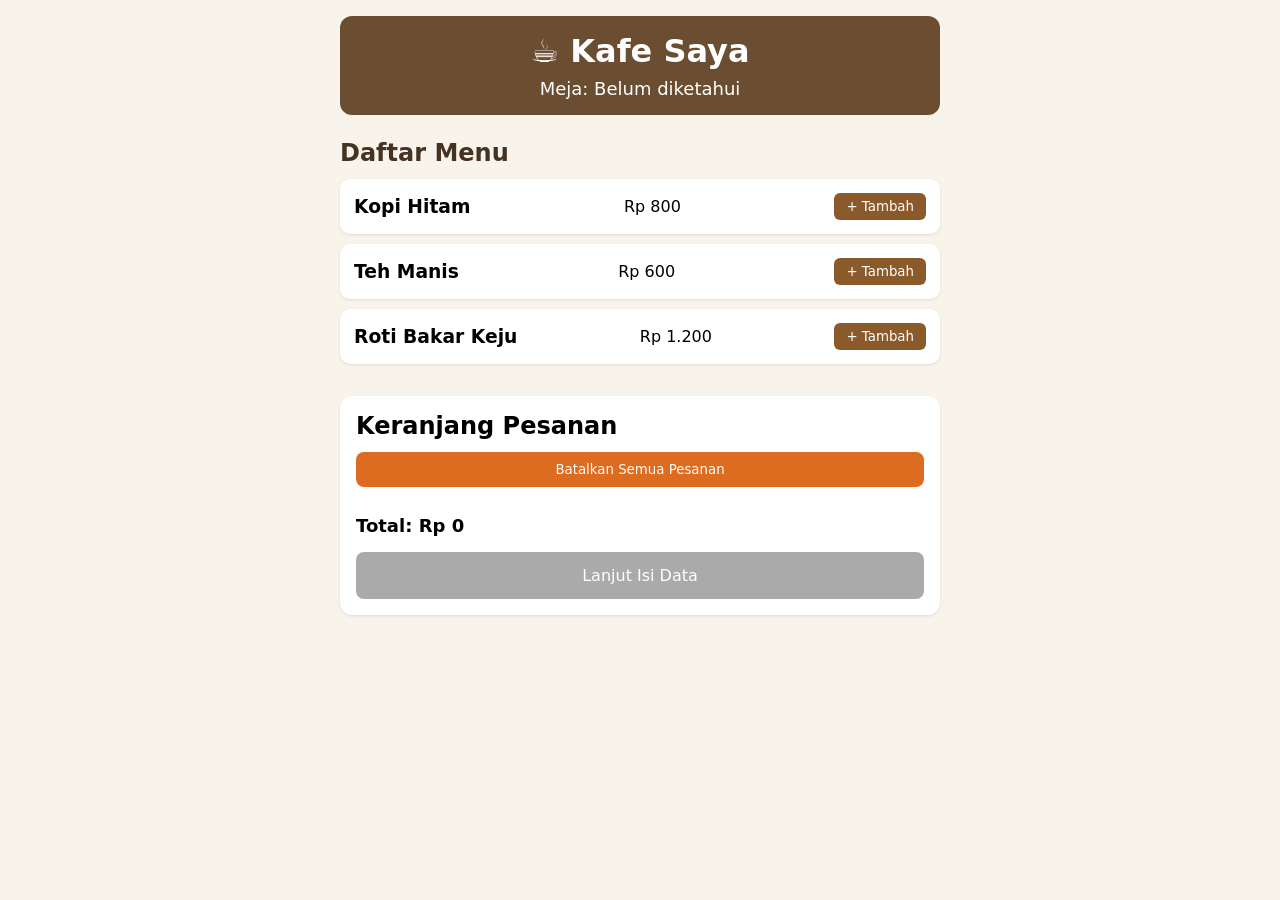
<file: index.html>
<!DOCTYPE html>
<html lang="id">
<head>
  <meta charset="UTF-8">
  <meta name="viewport" content="width=device-width, initial-scale=1.0">
  <title>Menu Kafe Saya</title>
  <link rel="stylesheet" href="style.css">
</head>
<body>
  <div class="container">
    <header class="header-kafe">
      <h1>☕ Kafe Saya</h1>
      <p class="nomor-meja">Meja: —</p>
    </header>

    <section class="bagian-menu">
      <h2>Daftar Menu</h2>
      <div class="daftar-item">
        <div class="item" data-nama="Kopi Hitam" data-harga="800">
          <h3>Kopi Hitam</h3>
          <p>Rp 800</p>
          <button class="btn-tambah">+ Tambah</button>
        </div>
        <div class="item" data-nama="Teh Manis" data-harga="600">
          <h3>Teh Manis</h3>
          <p>Rp 600</p>
          <button class="btn-tambah">+ Tambah</button>
        </div>
        <div class="item" data-nama="Roti Bakar Keju" data-harga="1200">
          <h3>Roti Bakar Keju</h3>
          <p>Rp 1.200</p>
          <button class="btn-tambah">+ Tambah</button>
        </div>
      </div>
    </section>

    <section class="bagian-keranjang">
      <h2>Keranjang Pesanan</h2>
      <div id="isiKeranjang"></div>
      <button id="btnKosong" class="btn-kosong">Batalkan Semua Pesanan</button>
      <div class="total">
        <strong>Total: <span id="totalHarga">Rp 0</span></strong>
      </div>
      <button id="btnLanjut" class="btn-lanjut" disabled>Lanjut Isi Data</button>
    </section>
  </div>

  <script src="script.js"></script>
</body>
</html>
</file>
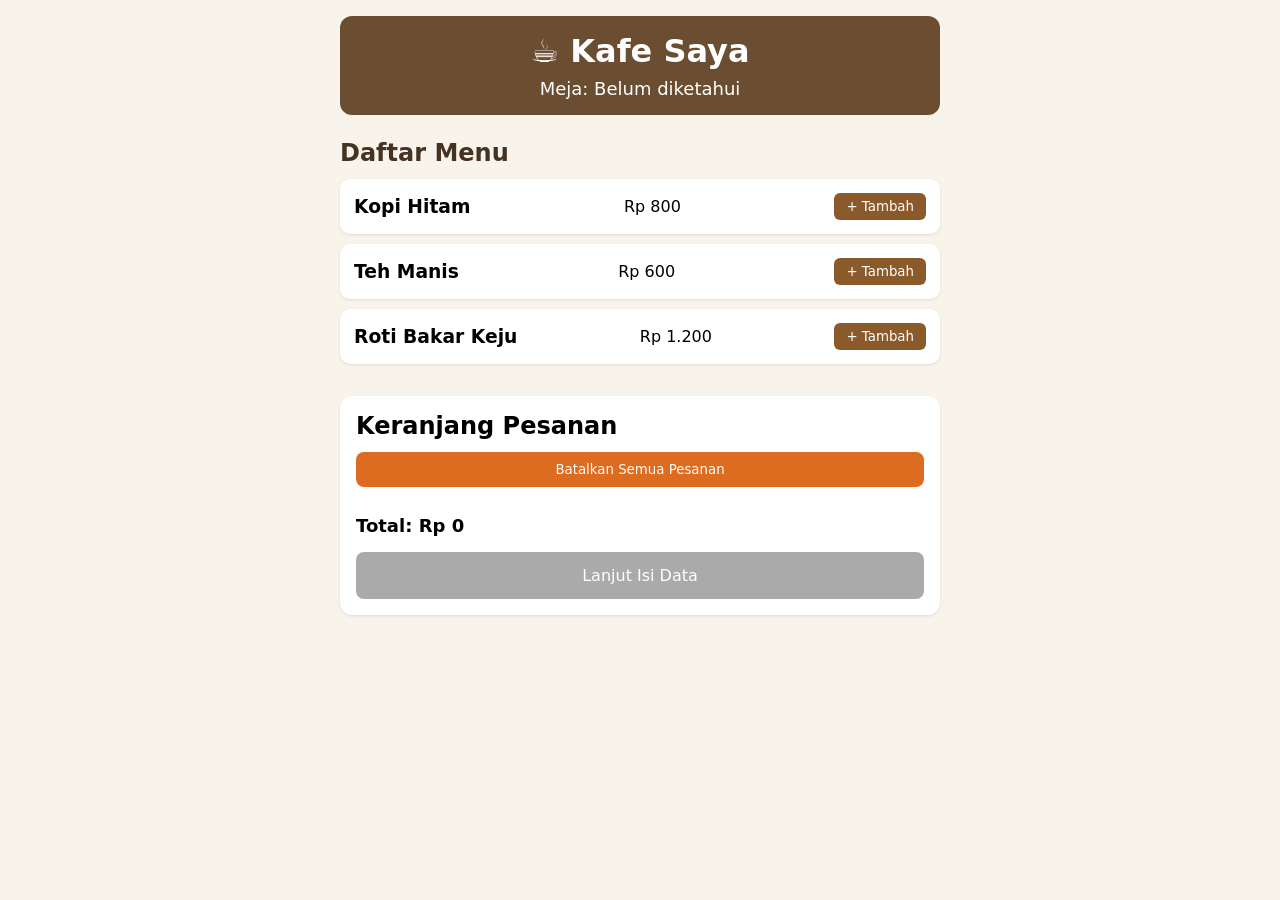
<file: bayar.html>
<!DOCTYPE html>
<html lang="id">
<head>
  <meta charset="UTF-8">
  <meta name="viewport" content="width=device-width, initial-scale=1.0">
  <title>Pembayaran | Kafe Saya</title>
  <link rel="stylesheet" href="style.css">
</head>
<body>
  <div class="container">
    <header class="header-kafe">
      <h1>Pembayaran Pesanan</h1>
      <p id="infoMeja">Meja: —</p>
    </header>

    <section class="ringkasan-bayar">
      <h3>Ringkasan Pesanan</h3>
      <p>Nama: <span id="infoNama"></span></p>
      <p>Catatan: <span id="infoCatatan"></span></p>
      <div id="daftarBarangBayar"></div>
      <p class="total-bayar"><strong>Total Bayar: <span id="totalBayar">Rp 0</span></strong></p>
    </section>

    <section class="area-qris">
      <h3>Scan QRIS untuk Bayar</h3>
      <div id="tempatQris">
        <p>Menyiapkan kode pembayaran…</p>
      </div>
      <p id="statusBayar"></p>
    </section>

    <button id="btnKembaliData" class="btn-kembali">← Kembali ke Isi Data</button>
  </div>

  <script src="script-bayar.js"></script>
</body>
</html>
</file>
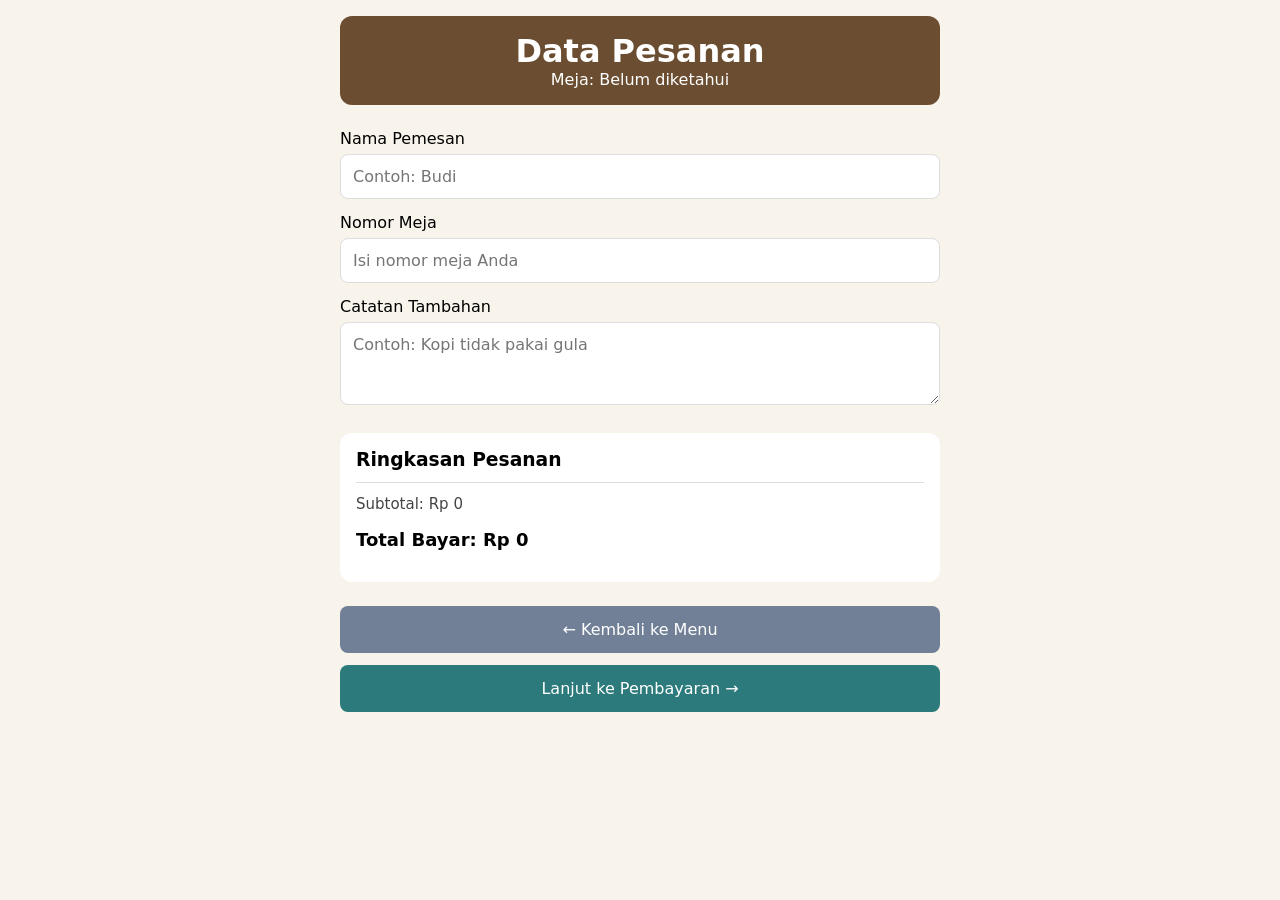
<file: data‑pesanan.html>
<!DOCTYPE html>
<html lang="id">
<head>
  <meta charset="UTF-8">
  <meta name="viewport" content="width=device-width, initial-scale=1.0">
  <title>Data Pesanan | Kafe Saya</title>
  <link rel="stylesheet" href="style.css">
</head>
<body>
  <div class="container">
    <header class="header-kafe">
      <h1>Data Pesanan</h1>
      <p id="tampilMeja">Meja: —</p>
    </header>

    <section class="form-data">
      <label>Nama Pemesan</label>
      <input type="text" id="namaPemesan" placeholder="Contoh: Budi">

      <label>Nomor Meja</label>
      <input type="text" id="inputMeja" placeholder="Isi nomor meja Anda">

      <label>Catatan Tambahan</label>
      <textarea id="catatan" rows="3" placeholder="Contoh: Kopi tidak pakai gula"></textarea>
    </section>

    <section class="ringkasan-pesanan">
      <h3>Ringkasan Pesanan</h3>
      <div id="daftarRingkasan"></div>
      <hr>
      <p class="subtotal">Subtotal: <span id="subtotalRingkasan">Rp 0</span></p>
      <p class="total"><strong>Total Bayar: <span id="totalRingkasan">Rp 0</span></strong></p>
    </section>

    <div class="tombol-grup">
      <button id="btnKembali" class="btn-kembali">← Kembali ke Menu</button>
      <button id="btnKeBayar" class="btn-lanjut">Lanjut ke Pembayaran →</button>
    </div>
  </div>

  <script src="script-data.js"></script>
</body>
</html>
</file>
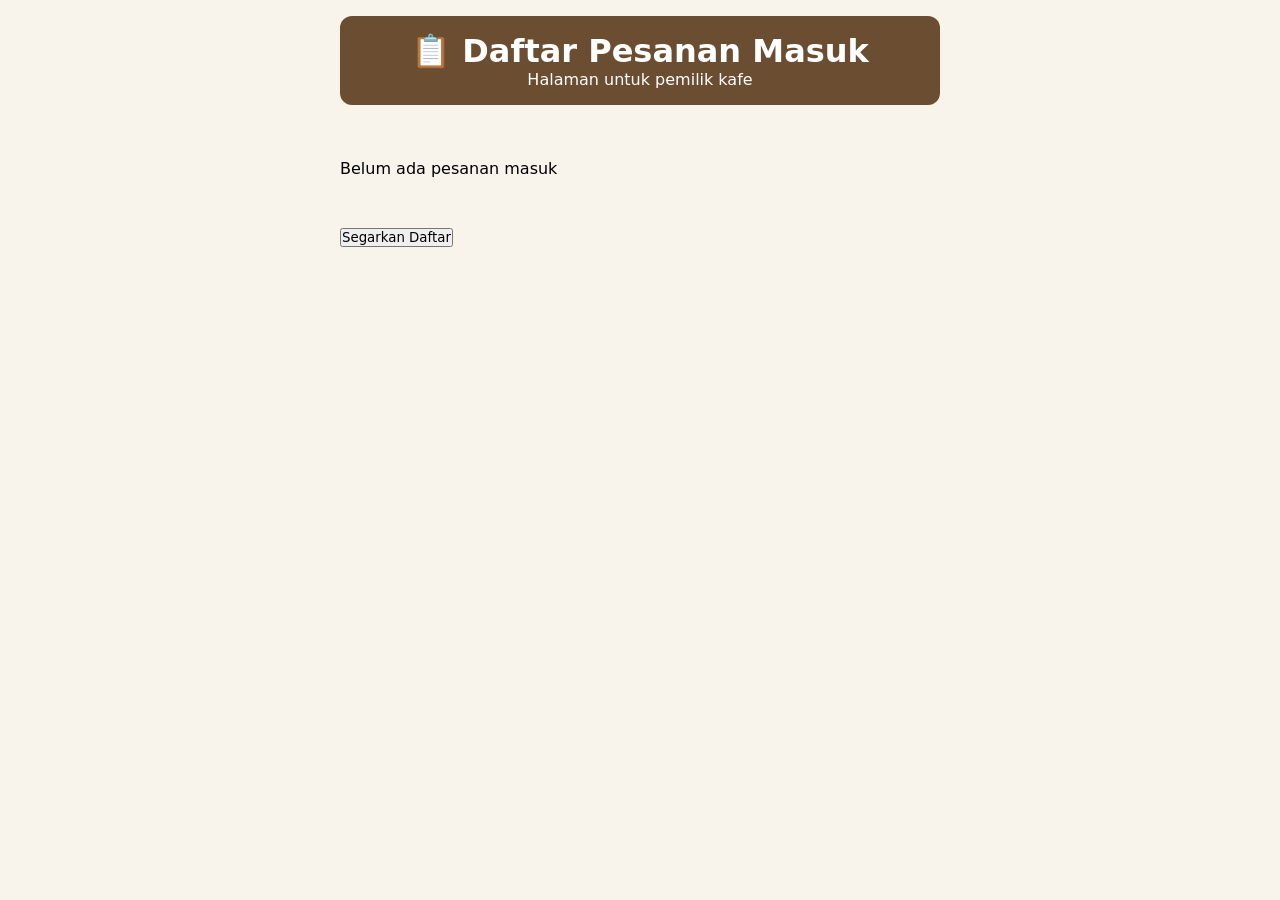
<file: kasir.html>
<!DOCTYPE html>
<html lang="id">
<head>
  <meta charset="UTF-8">
  <meta name="viewport" content="width=device-width, initial-scale=1.0">
  <title>Kasir Kafe Saya</title>
  <link rel="stylesheet" href="style.css">
</head>
<body>
  <div class="container">
    <header class="header-kafe">
      <h1>📋 Daftar Pesanan Masuk</h1>
      <p>Halaman untuk pemilik kafe</p>
    </header>

    <div id="daftarPesananKasir"></div>
    <br>
    <button id="btnSegarkan" class="btn‑lanjut">Segarkan Daftar</button>
  </div>

  <script src="script‑kasir.js"></script>
</body>
</html>
</file>
<file: style.css>
* {
  margin: 0;
  padding: 0;
  box-sizing: border-box;
  font-family: system-ui, sans-serif;
}
body {
  background-color: #f8f3eb;
  padding: 16px;
}
.container {
  max-width: 600px;
  margin: 0 auto;
}
.header-kafe {
  text-align: center;
  margin-bottom: 24px;
  padding: 16px;
  background: #6b4e31;
  color: white;
  border-radius: 12px;
}
.nomor-meja {
  margin-top: 8px;
  font-size: 18px;
}
.bagian-menu h2 {
  margin-bottom: 12px;
  color: #443322;
}
.item {
  background: #fff;
  padding: 14px;
  border-radius: 10px;
  margin-bottom: 10px;
  display: flex;
  justify-content: space-between;
  align-items: center;
  box-shadow: 0 1px 3px rgba(0,0,0,0.1);
}
.btn-tambah {
  background: #8b5a2b;
  color: white;
  border: none;
  padding: 6px 12px;
  border-radius: 6px;
  cursor: pointer;
}
.bagian-keranjang {
  margin-top: 32px;
  background: #fff;
  padding: 16px;
  border-radius: 12px;
  box-shadow: 0 1px 3px rgba(0,0,0,0.1);
}
.barang-keranjang {
  display: flex;
  justify-content: space-between;
  align-items: center;
  padding: 6px 0;
  border-bottom: 1px solid #eee;
}
.btn-hapus {
  background: #e53e3e;
  color: white;
  border: none;
  padding: 4px 8px;
  border-radius: 4px;
  font-size: 12px;
  cursor: pointer;
}
.btn-kosong {
  width: 100%;
  margin:12px 0;
  padding:10px;
  background:#dd6b20;
  color:white;
  border:none;
  border-radius:8px;
  cursor:pointer;
}
.total {
  margin: 16px 0;
  font-size: 18px;
}
.btn-lanjut {
  width: 100%;
  padding: 14px;
  background: #2c7a7b;
  color: white;
  border: none;
  border-radius: 8px;
  font-size: 16px;
  cursor: pointer;
}
.btn-lanjut:disabled {
  background: #aaa;
  cursor: not-allowed;
}
.form-data {
  margin: 20px 0;
}
.form-data label {
  display: block;
  margin-top:14px;
  margin-bottom:6px;
  font-weight:500;
}
.form-data input, .form-data textarea {
  width:100%;
  padding:12px;
  border:1px solid #ddd;
  border-radius:8px;
  font-size:16px;
}
.ringkasan-pesanan {
  background:#fff;
  padding:16px;
  border-radius:12px;
  margin:24px 0;
}
.barang-ringkasan {
  display: flex;
  justify-content: space-between;
  padding: 4px 0;
}
.subtotal {
  margin-top:10px;
  font-size:15px;
  color:#444;
}
hr {
  margin:12px 0;
  border: none;
  border-top:1px solid #ddd;
}
.tombol-grup {
  display:grid;
  gap:12px;
}
.btn-kembali {
  width:100%;
  padding:14px;
  background:#718096;
  color:white;
  border:none;
  border-radius:8px;
  font-size:16px;
  cursor:pointer;
}
.ringkasan-bayar, .area-qris {
  background:#fff;
  padding:16px;
  border-radius:12px;
  margin:20px 0;
}
.total-bayar {
  margin-top:12px;
  font-size:18px;
  font-weight:bold;
}
</file>
